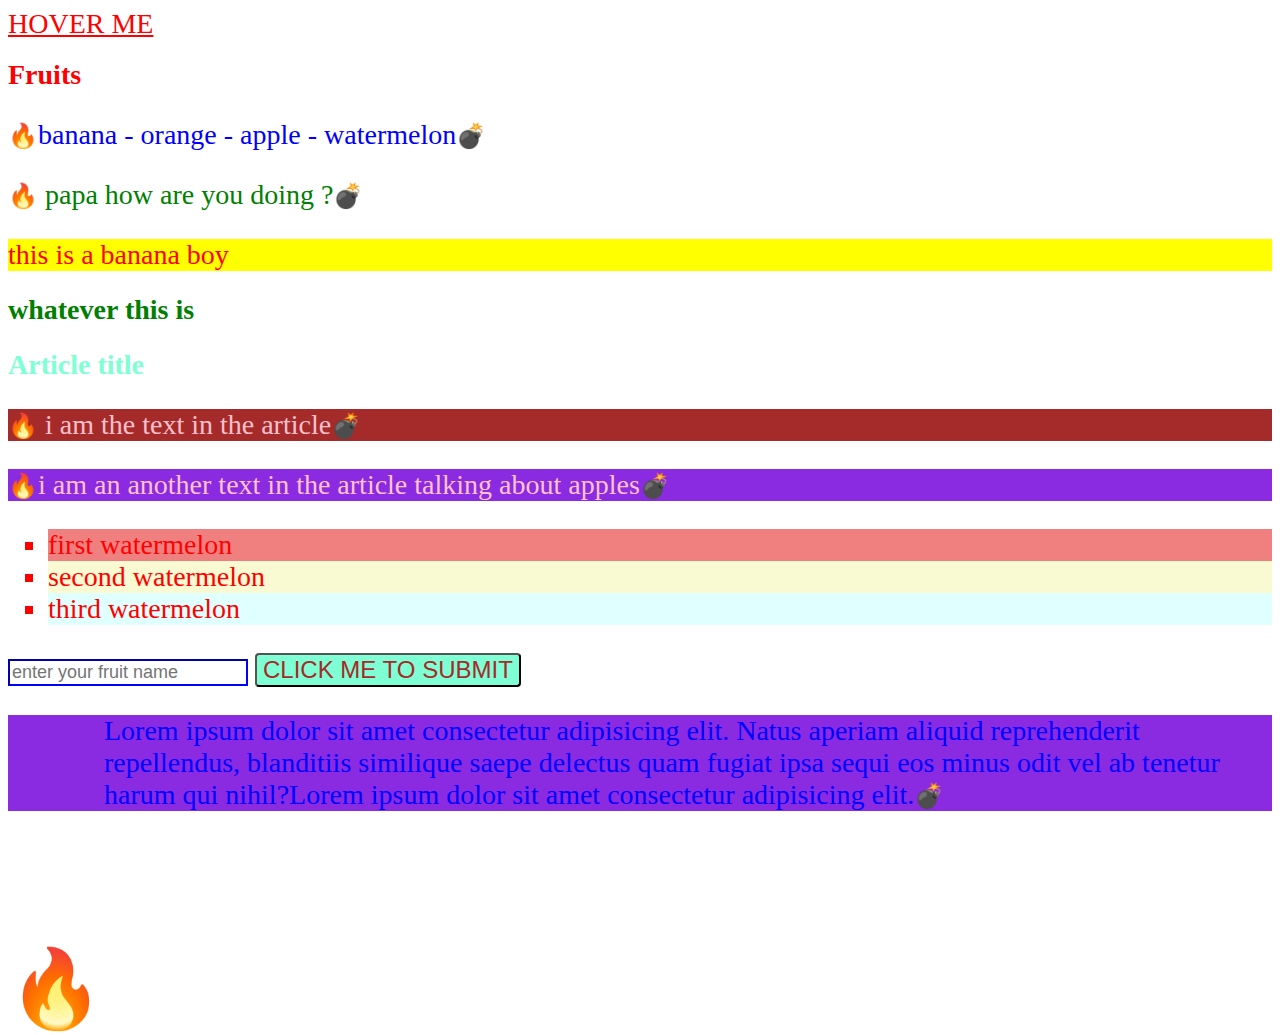
<file: css/index.html>
<html lang="en">
    <head>
        <meta charset="UTF-8">
        <meta name="viewport" content="width=device-width, initial-scale=1.0">
        <title>CSS - Selectors</title>
        <link rel="stylesheet" type="text/css" href="styles.css">
        <title>Document</title>
    </head>
    <body>
    <a href="#">HOVER ME</a>

    <h1>Fruits</h1>

    <p>banana - orange - apple - watermelon</p>

    <p class="highlight"> papa how are you doing ?</p>

<section id="header">
    this is a banana boy
</section>
   <h2 class="highlight"> whatever this is</h2>

   <article>
    <h2> Article title</h2>
    <p> i am the text in the article</p>
    <p>i am an another text in the article talking about apples</p>
   </article>

   <ul>
    <li>first watermelon</li>
    <li>second watermelon</li> 
    <li>third watermelon</li>
   </ul>

   <input type="text" placeholder="enter your fruit name"/>

   <input type="submit" value="click me to submit"/>

   <p class="dummy">Lorem ipsum dolor sit amet consectetur adipisicing elit. Natus aperiam aliquid reprehenderit repellendus, blanditiis similique saepe delectus quam fugiat ipsa sequi eos minus odit vel ab tenetur harum qui nihil?Lorem ipsum dolor sit amet consectetur adipisicing elit.</p>

</body>
</html>
</file>
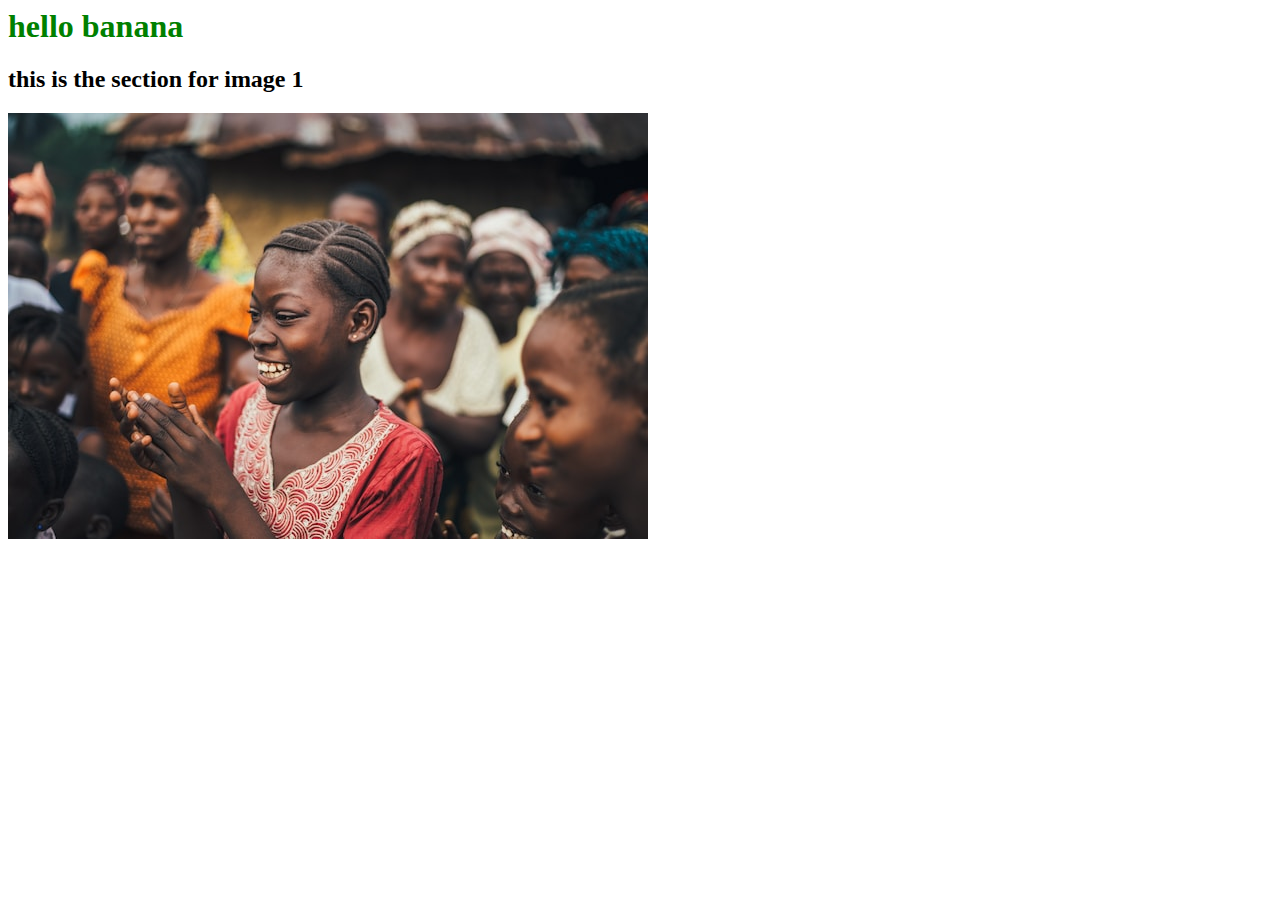
<file: responsive menu/index.html>
<html lang="en">
<head>
    <meta charset="UTF-8">
    <meta name="viewport" content="width=device-width, initial-scale=1.0">
    <title>::Responsive menu::</title>
    <link rel="stylesheet" href="style.css">
</head>
<body>
    <h1>hello banana</h1>
    <section id="desktop-section">
        <h2>this is the section for image 1 </h2>
        <img src="images/annie-spratt-0cgpyigyIkM-unsplash.jpg" alt="">
    </section>

        <section id="mobile-section">
            <h2>this is the section for image 2 </h2>
            <img src="images/jordan-whitt-EerxztHCjM8-unsplash (1).jpg" alt="">
        </section>
</body>
</html>
</file>
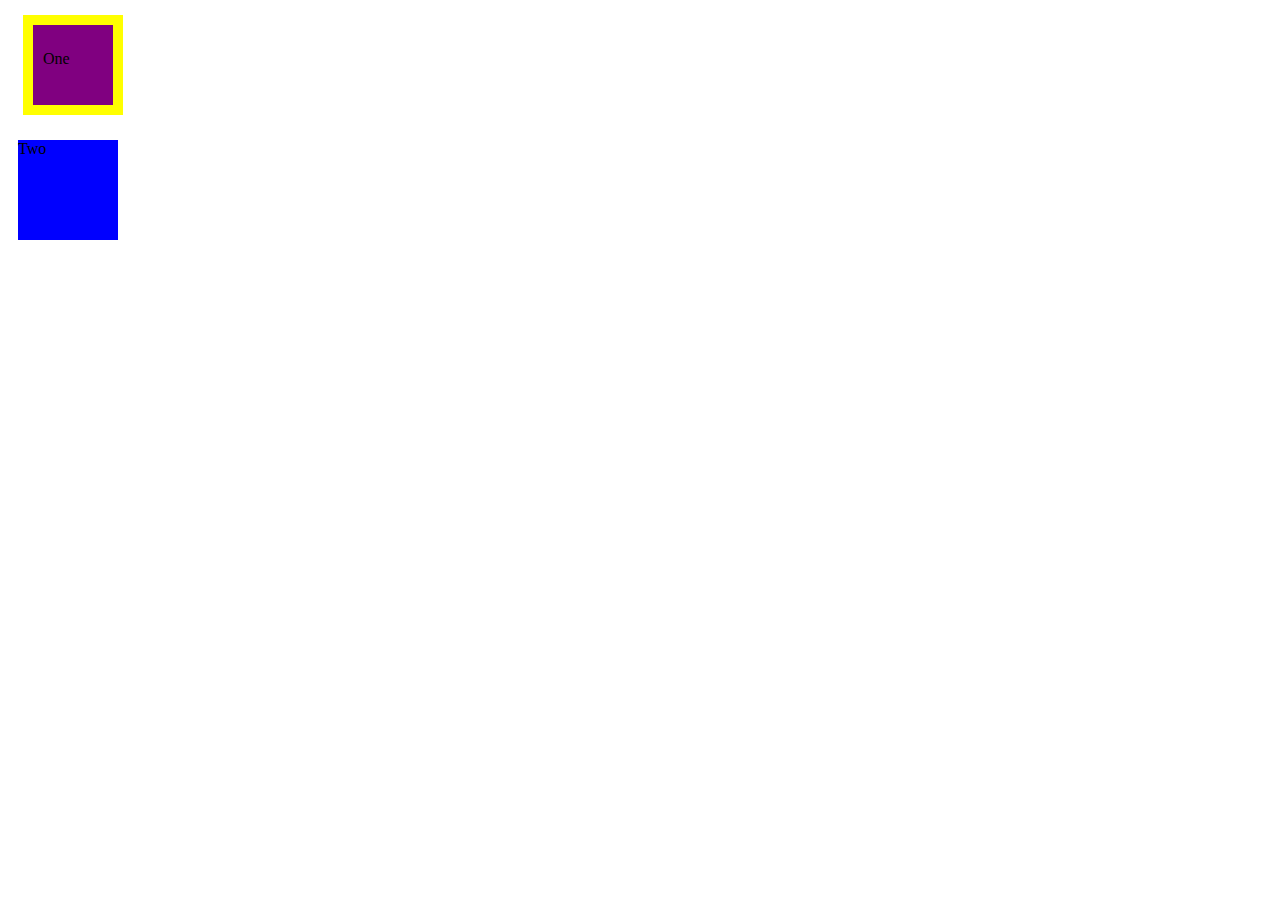
<file: day 2/box-model.html>
<html lang="en">
<head>
    <meta charset="UTF-8">
    <meta name="viewport" content="width=device-width, initial-scale=1.0">
    <title>::Box Model::</title>
    <style>
        .div-1 {
            /* the box with the heighest margin is dominant always. */
            background-color: purple;
            width: 100px;
            height: 100px;
            /* padding: 25px 10px 10px 25px; */
            /* margin with one selects all */
            /* margin: 15px; */
            /* padding with 2 first selects T and B and nuber 2 selects R and L */
            padding: 25px 10px ;
            /* margin-top: 15px; */
            /* margin-right: 15px;
            margin-bottom: 25px;
            margin-left: 15px; */
            /* margin with 4 selects T,R,B AND L */
            margin: 15px 15px 25px 15px;
            border: 10px solid yellow;
            /* box sizing content default status */
            box-sizing: content-box;
            /* box sizing border box makes the elememt the specified width and height with padding and border.*/
            box-sizing: border-box;
        }

        .div-2 {
            margin: 10px;
            background-color: blue;
            width: 100px;
            height: 100px;
        }

    </style>
</head>
<body>
    <div class="div-1">One</div>
    <div class="div-2">Two</div>
</body>
</html>
</file>
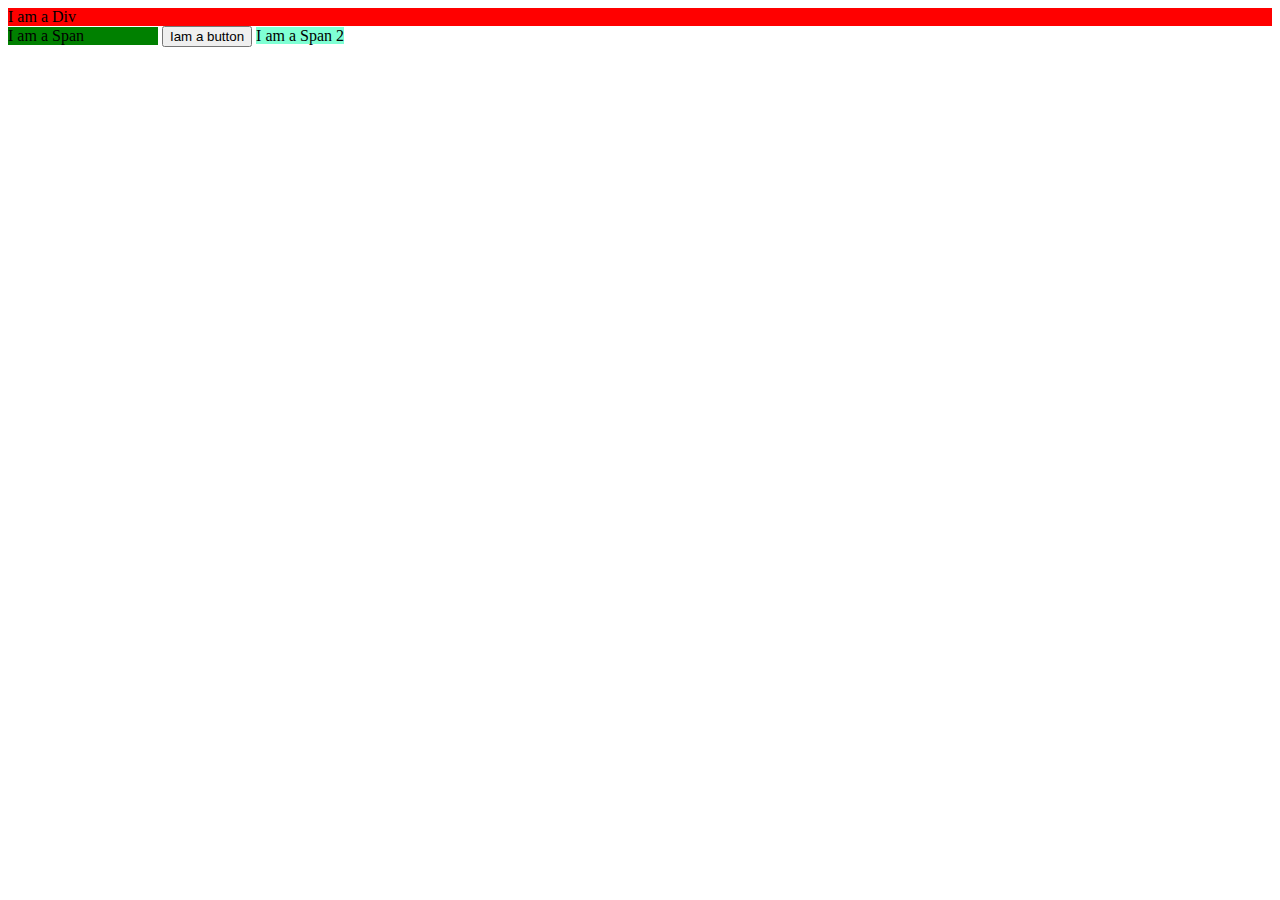
<file: day 2/document-flow.html>
<html lang="en">
<head>
    <meta charset="UTF-8">
    <meta name="viewport" content="width=device-width, initial-scale=1.0">
    <title>Document Flow</title>
<style>
    * {
        box-sizing: border-box;
    }

    .div-1{
        background-color: red;
    }
/* display inline block will overrite display inline, witch means u can edit the height and width */
    .span-1 {
        background-color: green;
        display: inline-block;
        width: 150px;
    }

    .span-2 {
        background-color: aquamarine;
        width: 200px;
        /* display: inline-block; */
    }
/* if you dont want an elemtent to show on your website use display none */
    .div-2{
        background-color: blueviolet;
        display: none;
    }
</style>
</head>
<body>
    <!-- diffrence between div and span, div has default display block, span has a default display inline -->
    <div class="div-1">I am a Div</div>
    <span class="span-1">I am a Span</span>
    <button class="button-1">Iam a button</button>
    <span class="span-2">I am a Span 2</span>
    <div class="div-2">I am a Div 2</div>
</body>
</html>
</file>
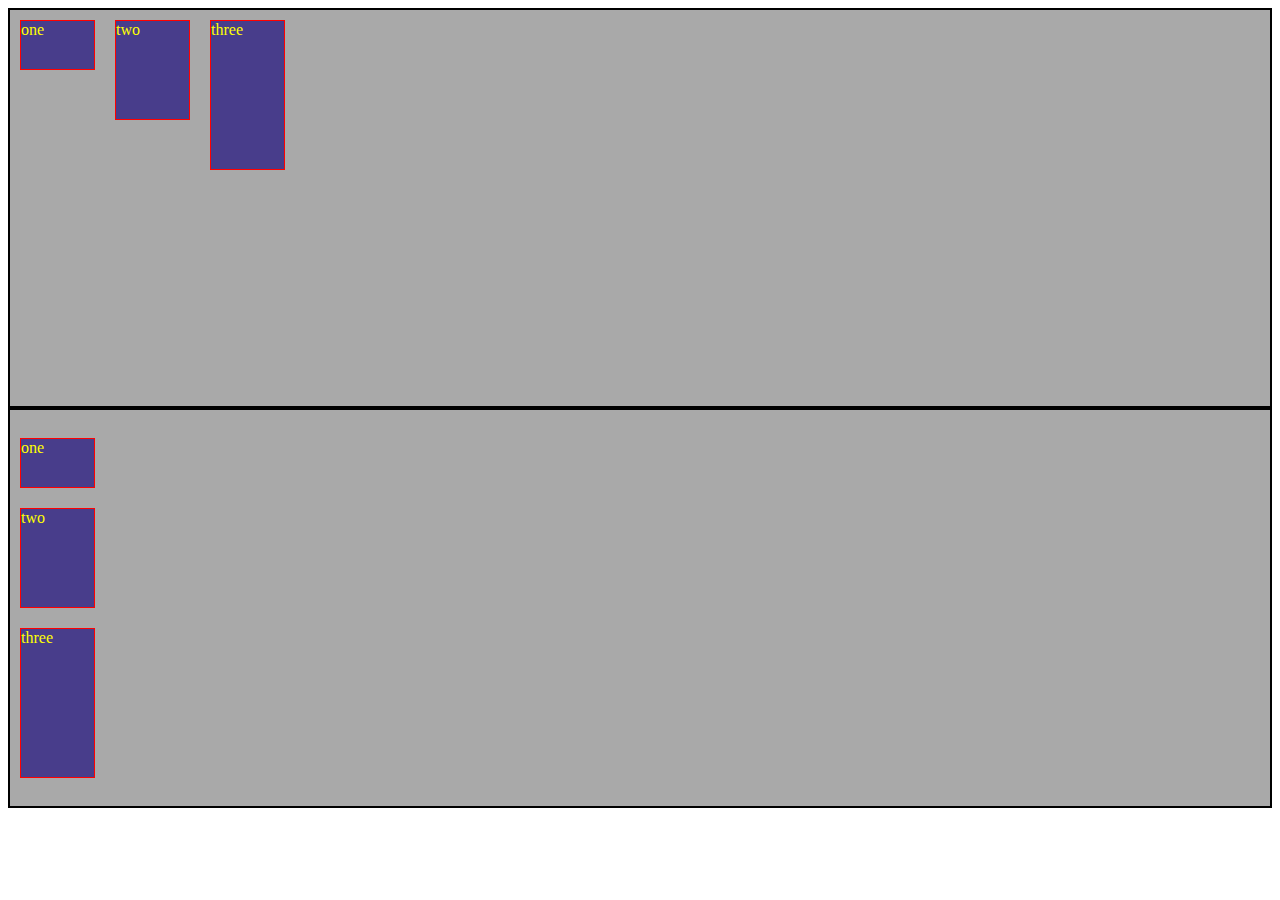
<file: day 2/flexbox.html>
<html lang="en">
<head>
    <meta charset="UTF-8">
    <meta name="viewport" content="width=device-width, initial-scale=1.0">
    <title>Flexbox</title>
    <style>
        * {
            box-sizing: border-box;
        
        }
        .item {
            border: 1px solid red;
            background-color: darkslateblue;
            width: 75px;
            color: yellow;
            margin: 10px;
        }

        .container {
            display: flex;
            border: 2px solid black;
            background-color: darkgrey;
            height: 400px;
            flex-direction: row;

            /* X-AXIS  */
            /* justify-content: center; */
            /* justify-content: flex-end; */
            /* justify-content: space-between; */
            /* justify-content: flex-start; */
            /* justify-content: space-between; */
            /* justify-content: space-around; */
            /* justify-content: space-evenly; */

            /* Y-AXIS */
            /* align-items: center; */
            align-items: flex-start;
            /* align-items: flex-end; */
            /* default is strech */
            /* align-items: stretch; */

            flex-wrap: wrap;

            /* align-content: flex-start; */
            /* align-content: center; */
            /* align-content: space-evenly; */

        }
        .item {
            border: 1px solid red;
            background-color: darkslateblue;
            width: 75px;
            color: yellow;
            margin: 10px;
            }
        .container-2 {
            margin: top 16px;
            display: flex;
            border: 2px solid black;
            background-color: darkgrey;
            height: 400px;
            flex-direction: column;
            justify-content: center;
        }

        .item-1{
            min-height: 50px;
        
        }

        .item-2{
           min-height: 100px;
        
        }

        .item-3 {
            min-height: 150px;
        }

        
    </style>
</head>
<body>
    <div class="container">
    <div class="item item-1">one</div>
    <div class="item item-2">two</div>
    <div class="item item-3">three</div>
    </div>
 
    <div  class="container-2">
        <div class="item item-1">one</div>
        <div class="item item-2">two</div>
        <div class="item item-3">three</div>
        </div>
    
</body>
</html>
</file>
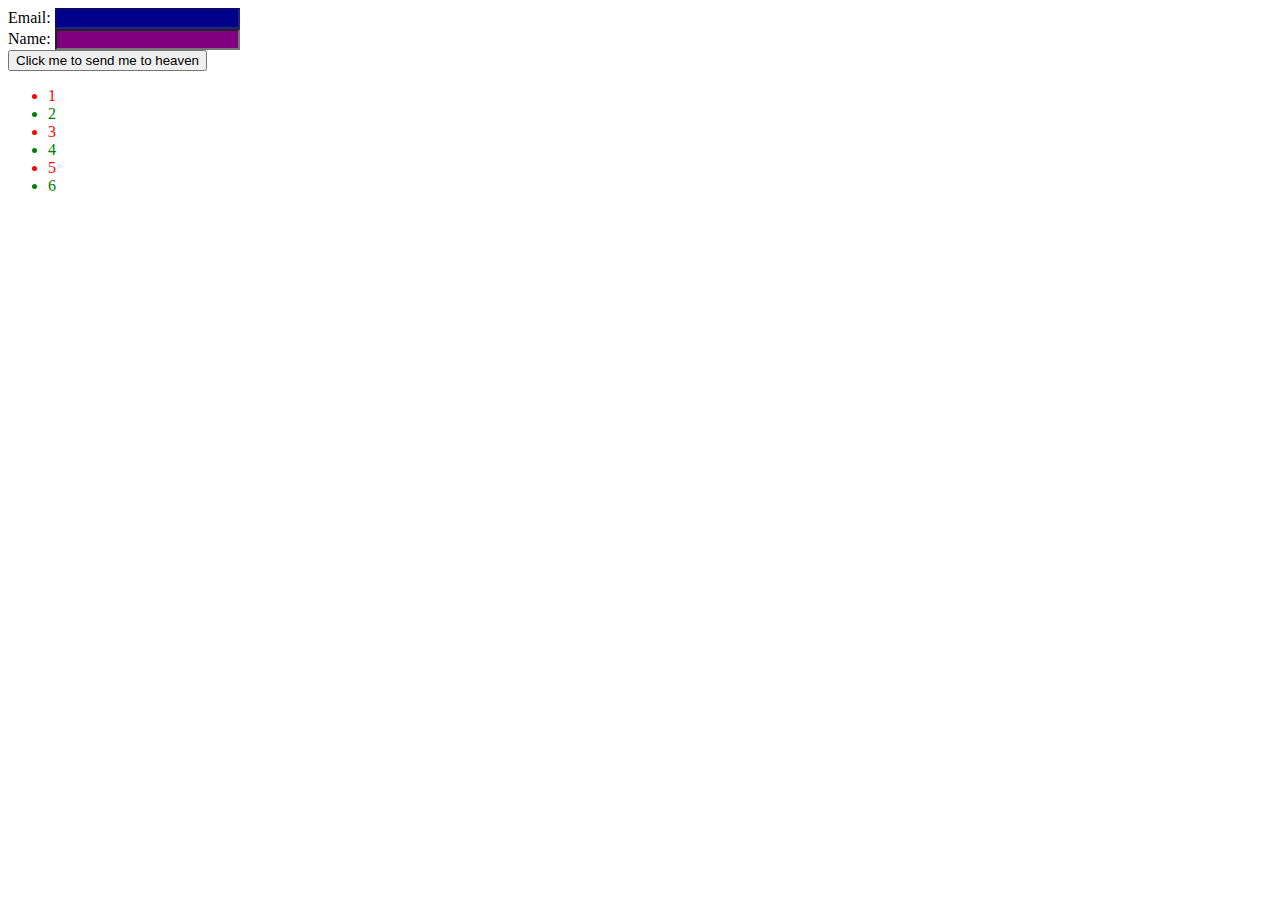
<file: day 2/psuedo-classes.html>
<html lang="en">
<head>
    <meta charset="UTF-8">
    <meta name="viewport" content="width=device-width, initial-scale=1.0">
    <title>::Psuedo Classes::</title>
    <style>
        button:hover {
            background-color: red;
        }
        button:focus {
            background-color: blue;
        }

    #email:disabled {
        background-color: darkblue;
    }

    #name:required {
        background-color: purple;
    }

    /* /* li:nth-child(even) {
        color: green;
        background-color: aqua;
    }

    li:nth-child(odd) {
        color: blue;
        background-color: red;
    } */
/* it selects every second child starting at 0 multiplied with 2. 2*0=0, 2*1=2 */
    li:nth-child(2n){
        color: green; 
    }
    /* if you want to skip the first one  */
    li:nth-child(2n + 1) {
        color: red;
    }
    </style>
</head>
<body>
    <div>
        <label for="email">Email:</label>
        <input type="email" id="email" disabled/>
    </div>

    <div>
        <label for="name">Name:</label>
        <input type="text" id="name" required>
    </div>

    <div>
        <button type="submit" class="submit">
            Click me to send me to heaven</button>

            <ul>
                <li>1</li>
                <li>2</li>
                <li>3</li>
                <li>4</li>
                <li>5</li>
                <li>6</li>
            </ul>
    </div>
</body>
</html>
</file>
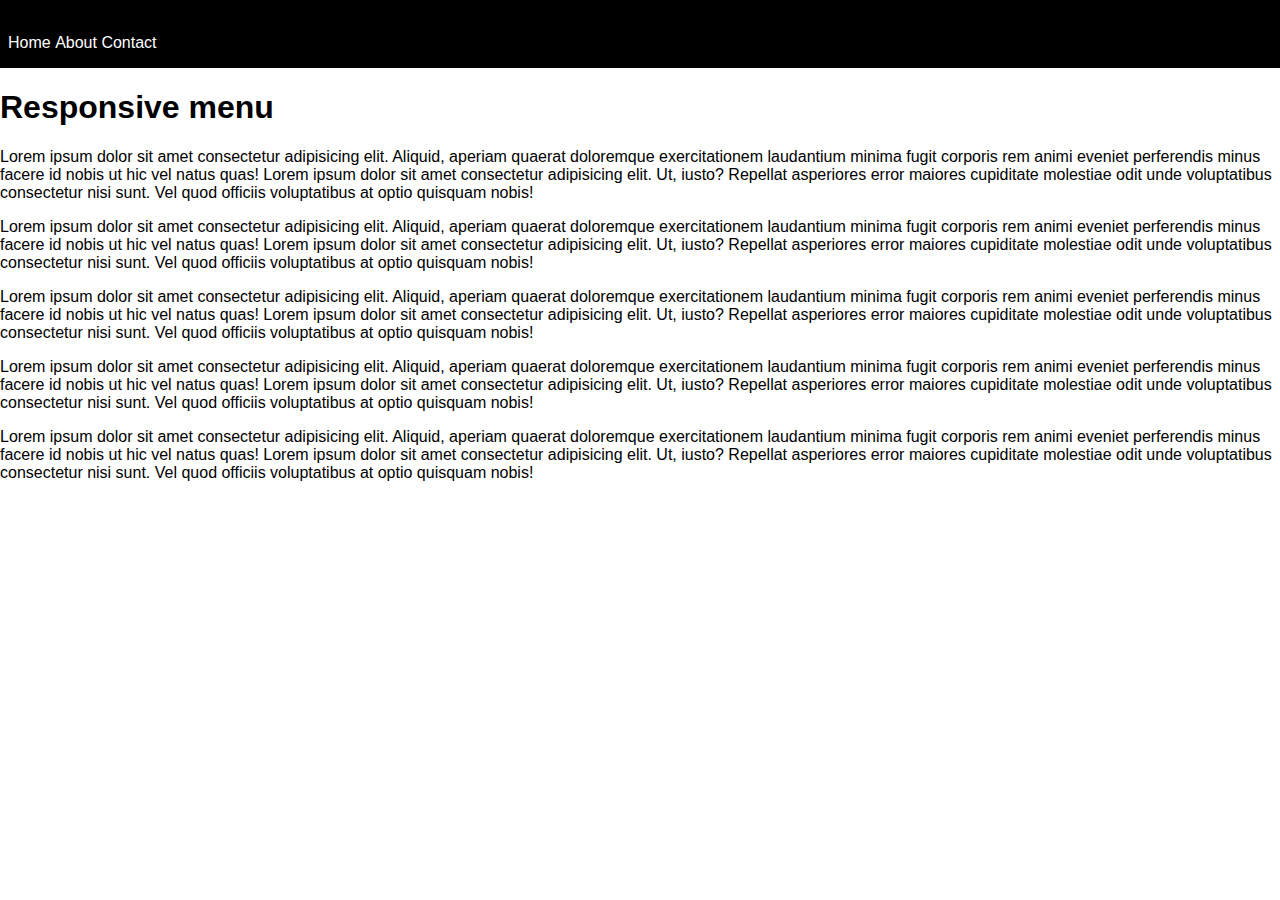
<file: day 2/responsive-menu.html>
<html lang="en">
<head>
    <meta charset="UTF-8">
    <meta name="viewport" content="width=device-width, initial-scale=1.0">
    <title>::Responsive Menu::</title>
    
    <style>
* {
    box-sizing: border-box;
    font-family: 'Franklin Gothic Medium', 'Arial Narrow', Arial, sans-serif;
}

body {
    margin: 0;
    position: relative;
}

header {
    background-color: black;
    position: sticky;
    top: 0;
    /* display: flex; */

}
        nav {
            display: none;
            background-color: black;
            position: static;
            top: initial;
            width:initial;
            left: initial;
            padding-left: 8px;
            height: auto;

        }
        nav li {
            padding: 16px 0;
        }
        nav li a:hover {
            text-decoration: underline;
        }
        nav a {
            color: white;
            /* how to remove the underline */
            text-decoration: none;
            /* all CAP */
            text-transform: capitalize;
        }
        label {
            font-size: 38px;
        }

        #menu-checkbox:checked ~ nav {
            display: block;
        }
        #menu-checkbox{
            display: none;
        }

        nav ul {
            list-style-type: none;
            padding: 0;
            margin: 0;
        }

        /* Small (sm) */
@media (min-width: 640px) {
    nav {
        display: block;
    }
}
/* Medium (md) */
@media (min-width: 768px) {
    header label {
        display: none;
    }
    nav li {
        display: inline-block;
    }
    /* Your styles for the medium breakpoint here */
}
/* Large (lg) */
@media (min-width: 1024px) {
    /* Your styles for the large breakpoint here */
}
/* Extra Large (xl) */
@media (min-width: 1280px) {
    /* Your styles for the extra large breakpoint here */
}
/* 2XL (2xl) */
@media (min-width: 1536px) {
    /* Your styles for the 2XL breakpoint here */
}
    </style>
</head>
<body>
    <header>
        <input type="checkbox" id="menu-checkbox">
        <label for="menu-checkbox">❤️</label>
        
        <div>
            Logo
        </div>

        <nav>
            <ul>
                <li>
                    <a href="#">home</a>
                </li>
                <li>
                    <a href="#">about</a>
                </li>
                <li>
                    <a href="#">contact</a>
                </li>
            </ul>
        </nav>
    </header>
    <main>
        <h1>Responsive menu </h1>
        <p>
            Lorem ipsum dolor sit amet consectetur adipisicing elit. Aliquid, aperiam quaerat doloremque exercitationem laudantium minima fugit corporis rem animi eveniet perferendis minus facere id nobis ut hic vel natus quas!
            Lorem ipsum dolor sit amet consectetur adipisicing elit. Ut, iusto? Repellat asperiores error maiores cupiditate molestiae odit unde voluptatibus consectetur nisi sunt. Vel quod officiis voluptatibus at optio quisquam nobis!
        </p>
        <p>
            Lorem ipsum dolor sit amet consectetur adipisicing elit. Aliquid, aperiam quaerat doloremque exercitationem laudantium minima fugit corporis rem animi eveniet perferendis minus facere id nobis ut hic vel natus quas!
            Lorem ipsum dolor sit amet consectetur adipisicing elit. Ut, iusto? Repellat asperiores error maiores cupiditate molestiae odit unde voluptatibus consectetur nisi sunt. Vel quod officiis voluptatibus at optio quisquam nobis!
        </p>
        <p>
            Lorem ipsum dolor sit amet consectetur adipisicing elit. Aliquid, aperiam quaerat doloremque exercitationem laudantium minima fugit corporis rem animi eveniet perferendis minus facere id nobis ut hic vel natus quas!
            Lorem ipsum dolor sit amet consectetur adipisicing elit. Ut, iusto? Repellat asperiores error maiores cupiditate molestiae odit unde voluptatibus consectetur nisi sunt. Vel quod officiis voluptatibus at optio quisquam nobis!
        </p>
        <p>
            Lorem ipsum dolor sit amet consectetur adipisicing elit. Aliquid, aperiam quaerat doloremque exercitationem laudantium minima fugit corporis rem animi eveniet perferendis minus facere id nobis ut hic vel natus quas!
            Lorem ipsum dolor sit amet consectetur adipisicing elit. Ut, iusto? Repellat asperiores error maiores cupiditate molestiae odit unde voluptatibus consectetur nisi sunt. Vel quod officiis voluptatibus at optio quisquam nobis!
        </p>
        <p>
            Lorem ipsum dolor sit amet consectetur adipisicing elit. Aliquid, aperiam quaerat doloremque exercitationem laudantium minima fugit corporis rem animi eveniet perferendis minus facere id nobis ut hic vel natus quas!
            Lorem ipsum dolor sit amet consectetur adipisicing elit. Ut, iusto? Repellat asperiores error maiores cupiditate molestiae odit unde voluptatibus consectetur nisi sunt. Vel quod officiis voluptatibus at optio quisquam nobis!
        </p>
    </main>
</body>
</html>
</file>
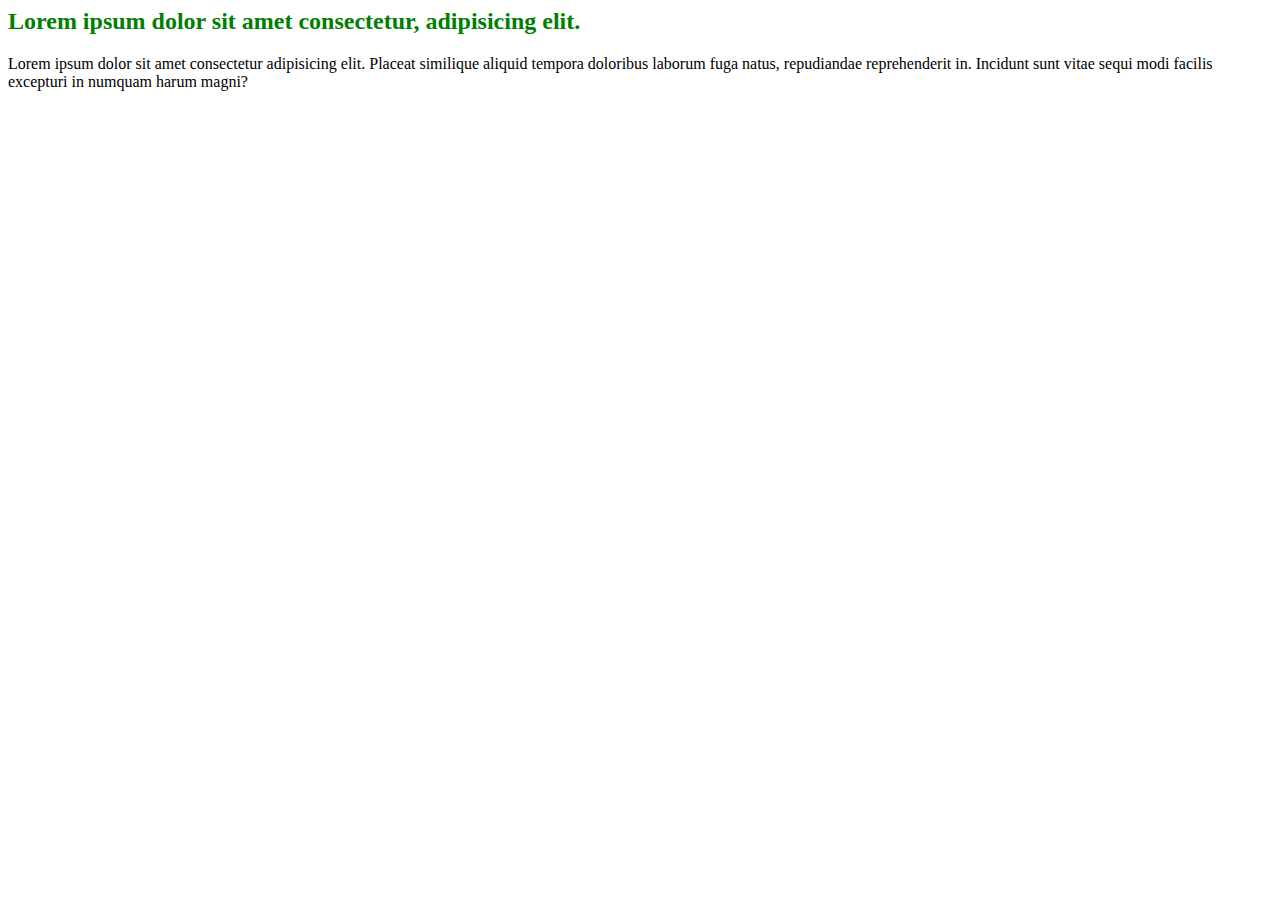
<file: day 2/specificity.html>
<html lang="en">
<head>
    <meta charset="UTF-8">
    <meta name="viewport" content="width=device-width, initial-scale=1.0">
    <title>Specificity</title>
    <style>
        /* ranking of importance or specificity 0, 1 ID, 0 CLASS,0 TAG  */
        #header-id{
            color: blue;
        }
        /* 0,0,1,0 */
        .header {
            color: green;
            /* 0,0,0,1 */
        }
        h2 {
            color: red;
        }
        /* 1,0,1,1 IMPORTANT IS the highest but dont use it  */
        h2.header {
            color: yellow !important;
        }
        /* 0,0,1,2 */
        h2.header span {
            color: red;
        }
        /* 0,1,0,1 */
        #header-id span {
            color: green;
        }

    </style>
</head>
<body>

    <h2 id="header-id" class="header">
        <span> 
            Lorem ipsum dolor sit amet consectetur, adipisicing elit. 
        </span>
        </h2>
    <p id="paragraph-id" class="paragraph"> 
        Lorem ipsum dolor sit amet consectetur adipisicing elit. Placeat similique aliquid tempora doloribus laborum fuga natus, repudiandae reprehenderit in. Incidunt sunt vitae sequi modi facilis excepturi in numquam harum magni?
    </p>
</body>
</html>
</file>
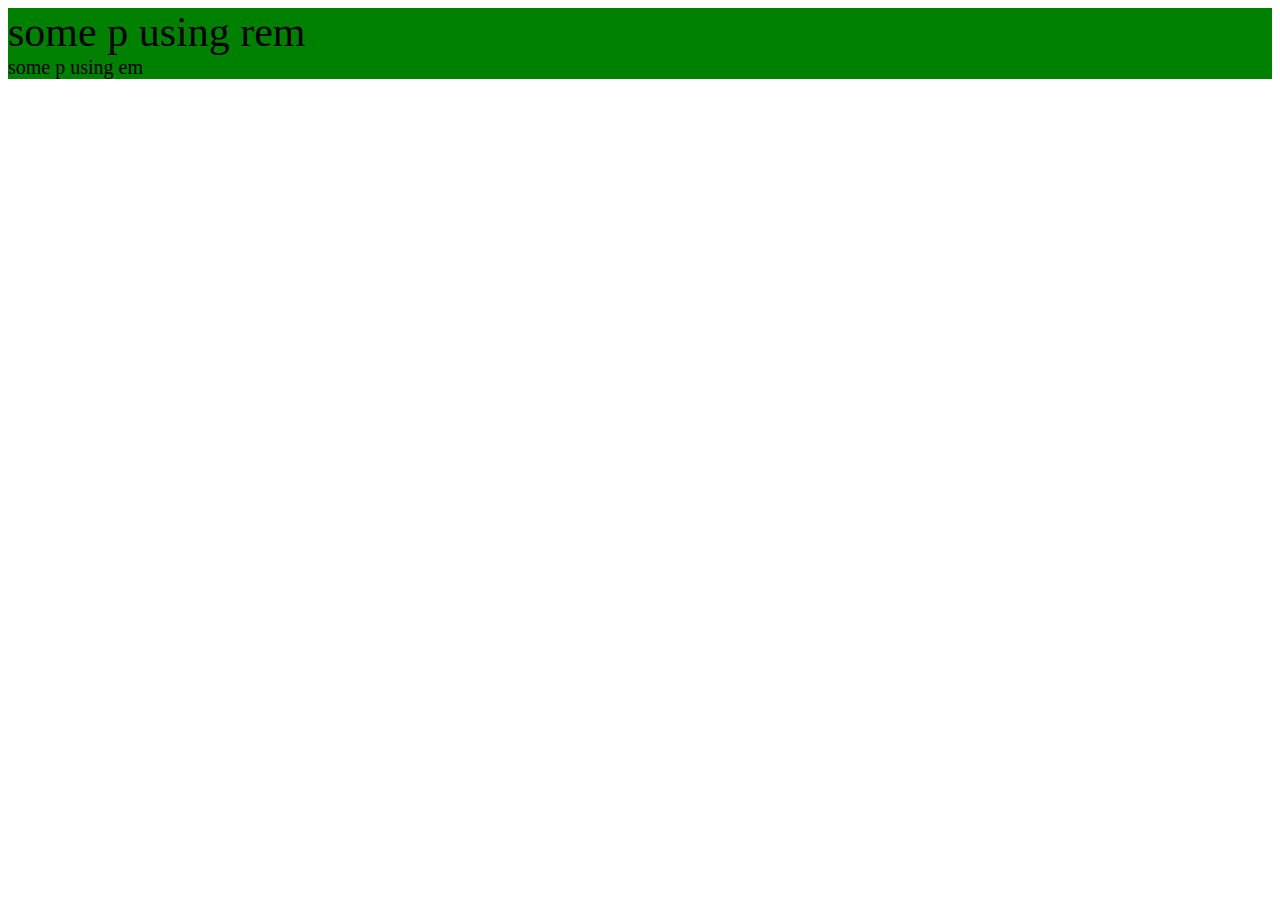
<file: day 2/unites.html>
<html lang="en">
<head>
    <meta charset="UTF-8">
    <meta name="viewport" content="width=device-width, initial-scale=1.0">
    <title>Unites</title>
    <style>
        * {
            box-sizing: border-box;
            font-size: 14px;
        }

        .some-parent{
            width: 200px;
            border: 1px solid black;
            height: 500px;
        }

        .item {
            background-color: green;
        }
        /* percent will take the precent of the parent */
        .item-percent {
            width: 50%;
            height: 50%;
        }
/* vw= view width, vh= view height it takes the whole page instead og inside the container */
        .item-view-width {
            width: 50vw;
            height: 50vh;
        }
        /* REM will take the root witch is 14px font size. why use it? rem will scale to diffrent sizes of the screen */
        .p-rem {
            font-size: 3rem;
        }

        .parent {
            font-size: 20px;
        }
/*  the em will take the font size from the parent witch now is 20 px  */
        .p-em {
            font-size: 1em;
        }
    </style>
</head>
<body>
    <!-- <div class="some-parent">
    <div class="item item-percent">percentage</div>
    <div class="item item-view-width">item view width</div> -->
    <div class="parent">
        <div class="item p-rem"> some p using rem</div>
        <div class="item p-em"> some p using em</div>
</body>
</html>
</file>
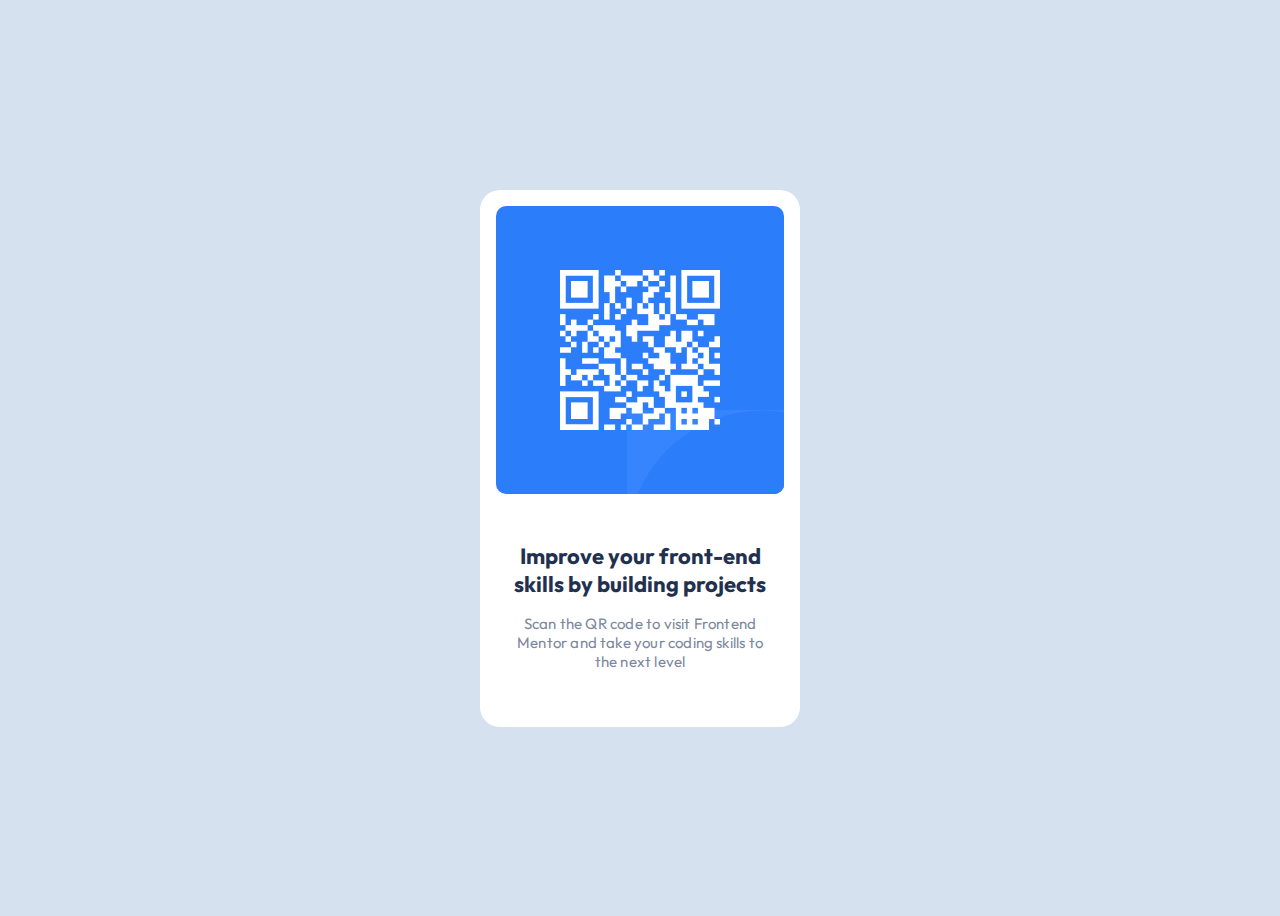
<file: day4html/qr-card.html>
<html lang="en">
<head>
    <meta charset="UTF-8">
    <meta name="viewport" content="width=device-width, initial-scale=1.0">
    <title>QR-card</title>
    <link rel="preconnect" href="https://fonts.googleapis.com">
<link rel="preconnect" href="https://fonts.gstatic.com" crossorigin>
<link href="https://fonts.googleapis.com/css2?family=Outfit:wght@400;700&family=Young+Serif&display=swap" rel="stylesheet">
    <style> 
    /* its like a design system in figma or components */
    :root {
        --cappucino:#4b3832;
        --background-color:#D5E1EF;
        --background-color2:#3685FF;
    }
    * {
        box-sizing: border-box;
        font-family: 'Outfit', sans-serif;
    }
    body {
        background-color:var(--background-color);
        height: 100vh;
        display: flex;
        justify-content: center;
        align-items: center;
    }

    .qr-card {
        border-radius: 20px;
        background-color: white;
        padding: 1rem;
        width: 320px;
        display: flex;
        flex-direction: column;
        gap: 1.5rem;


    }

    .header-body {
        background-color: #2c7dfa;
        width: 100%;
        height: 288px;
        border-radius: 10px;
        display: flex;
        justify-content: center;
        align-items: center;
        position: relative;
        
    }

    .qr-img {
        z-index: 10;
    }

    .header-body .circle {
            position: absolute;
            bottom: 0;
            right: 0;
        }

        .header-body .circle svg {
            display: block;
        }

        .header-body .circle, .header-body .circle svg {
            border-bottom-right-radius: 10px;
            background-color: var(--background-color2);
        }

    .qr-content {
        display: flex;
        flex-direction: column;
        gap: 1rem;
        padding: 0 1rem 40px 1rem;
    }
    .qr-content-heading, .qr-content-subheading {
        text-align: center;
    }

    .qr-content-heading {
        color: #1f314f;
        font-weight: bold;
        font-size: 22px;
        line-height: normal;
    }

    .qr-content-subheading {
        color: #7D889E;
        font-weight: normal;
        font-size: 15px;
        letter-spacing: 0.19px;
    }

    /* .header-body .cricle {
        position: absolute;
        bottom: 0;
        right: 0;
    } */
    /* Small (sm) */
    @media (min-width: 640px) {
    }
    /* Medium (md) */
    @media (min-width: 768px) {
        /* Your styles for the medium breakpoint here */
    }
    /* Large (lg) */
    @media (min-width: 1024px) {
        /* Your styles for the large breakpoint here */
    }
    /* Extra Large (xl) */
    @media (min-width: 1280px) {
        /* Your styles for the extra large breakpoint here */
    }
    /* 2XL (2xl) */
    @media (min-width: 1536px) {
        /* Your styles for the 2XL breakpoint here */
    }
    </style>
</head>
<body>
    <div class="qr-card">
        <div class="header-body">
            <span class="qr-img">
                <img src="images/qr-code.png" alt="qr code img">
            </span>
            <span class="circle">
                <svg width="157" height="84" viewBox="0 0 157 84" fill="none" xmlns="http://www.w3.org/2000/svg">
                    <circle cx="135.5" cy="135.5" r="135" fill="#2C7DFA"/>
                    </svg>
            </span>
        </div>
        <!-- the header -->
        <div class="qr-header">

        </div>
        <!-- the body -->
        <div class="qr-content">
            <div class="qr-content-heading">
                Improve your front-end skills by building projects
            </div>
            <div class="qr-content-subheading">
                Scan the QR code to visit Frontend Mentor and take your coding skills to the next level
            </div>
        </div>


    </div>
    
</body>
</html>
</file>
<file: css/styles.css>
/* universal selector astrix witch is a star selects evrything */
* {
color: red;
font-size: 28px;
}
/* pseudo-classes selector */
a:hover {
    background-color: yellow;
    
}


/* tag selector */
p {
    color: blue;
}
/* class selecetor can be used multiple times */
.highlight {
    color: green;
}
/* id selector only use one time */
#header {
background-color: yellow;
}
/* Decendant selector */
 article p {
color: pink;
}

article h2{
    color: aquamarine;
}
/* Child sellector ( parent > child) Matches an elemet that is an direct child of a specific element */
ul > li {
    list-style-type: square;
}
/*  General sibling selector */
h2 ~ p {
    background-color: blueviolet;
}
/* Sibling selector( element + element 2) it will select the element witch will follow another specific element immidiatly after */
h2 + p {
    background-color: brown;
}

/* Attribute selector */
input[type="text"] {
    color: black;
    font-size: 18px;
    border-color: blue;
}

input[type="submit"] {
    color: brown;
    font-size: 24px;
    border-radius: 4px;
    background-color: aquamarine;
    text-transform: uppercase;
}

/* pseudo-class selector */
ul li:first-child {
    background-color: lightcoral;
}

ul li:last-child {
    background-color: lightcyan;
}

ul li:nth-child(2) {
    background-color: lightgoldenrodyellow;
}

/* Pseudo-elements ::before and ::after */
p::before {
    content: "🔥";
    font-size: 24px;

}

p::after {
    content: "💣";
    font-size: 24px;
}

/* Grouping selector */

h1, p {
    font-family: fantasy, serif;
}
/* combining selecetor */
p.dummy::first-letter {
font-size: 76px;
initial-letter: 2 10;
}
</file>
<file: responsive menu/style.css>
#desktop-section{
    display: none;
}
h1 {
    color: red;
}
/* Small */
@media (min-width: 640px) {
    #desktop-section{
        display: block;
    }
    #mobile-section{
        display: none;
    }
}
/* medium */

@media (min-width: 786px) {
    h1{
        color: green;
    }
}

/* Large */
@media (min-width: 1024px) {

}
/* X-large */
@media (min-width: 1280) {

}
/* XX-large */
@media (min-width: 1536){

}
</file>
